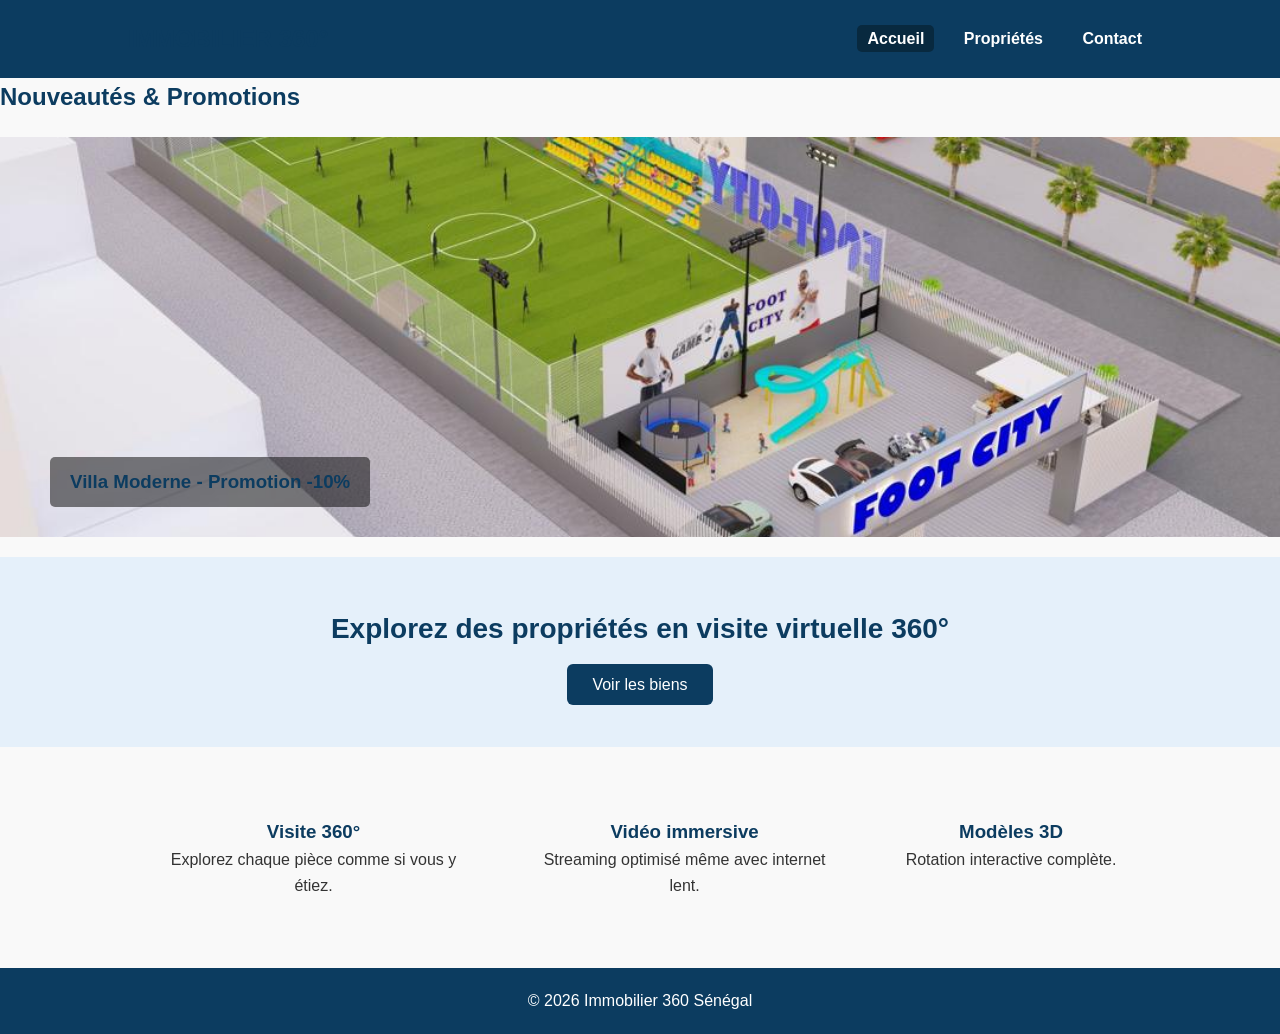
<file: index.html>
<!DOCTYPE html>
<html lang="fr">
<head>
<meta charset="UTF-8">
<meta name="viewport" content="width=device-width, initial-scale=1.0">
<title>Immobilier 360 Sénégal</title>
<link rel="stylesheet" href="style.css">
</head>
<body>

<header>
  <h1>IMMOBILIER 360°</h1>
  <nav>
    <a href="index.html" class="active">Accueil</a>
    <a href="properties.html">Propriétés</a>
    <a href="contact.html">Contact</a>
  </nav>
</header>

<section class="promo-section">
  <h2>Nouveautés & Promotions</h2>

  <div class="slider">

    <div class="slide active">
      <img src="IMG_1440.JPG" alt="Villa Moderne">
      <div class="slide-text">
        <h3>Villa Moderne - Promotion -10%</h3>
      </div>
    </div>

    <div class="slide">
      <img src="IMG_1441.JPG" alt="Appartement Luxe">
      <div class="slide-text">
        <h3>Appartement Luxe Almadies - Nouveau</h3>
      </div>
    </div>

    <div class="slide">
      <img src="IMG_1442.JPG" alt="Terrain Commercial">
      <div class="slide-text">
        <h3>Terrain Commercial Dakar - Offre Spéciale</h3>
      </div>
    </div>

    <div class="slide">
      <img src="IMG_1444.JPG" alt="Villa Premium">
      <div class="slide-text">
        <h3>Villa Premium - Nouvelle Construction</h3>
      </div>
    </div>

    <div class="slide">
      <img src="IMG_1445.JPG" alt="Appartement Moderne">
      <div class="slide-text">
        <h3>Appartement Moderne - Disponible</h3>
      </div>
    </div>

  </div>
</section>

<section class="hero">
  <h2>Explorez des propriétés en visite virtuelle 360°</h2>
  <a href="properties.html" class="btn">Voir les biens</a>
</section>

<section class="features">
  <div>
    <h3>Visite 360°</h3>
    <p>Explorez chaque pièce comme si vous y étiez.</p>
  </div>
  <div>
    <h3>Vidéo immersive</h3>
    <p>Streaming optimisé même avec internet lent.</p>
  </div>
  <div>
    <h3>Modèles 3D</h3>
    <p>Rotation interactive complète.</p>
  </div>
</section>

<script src="script.js"></script>

<footer>
  <p>© 2026 Immobilier 360 Sénégal</p>
</footer>

</body>
</html>
</file>
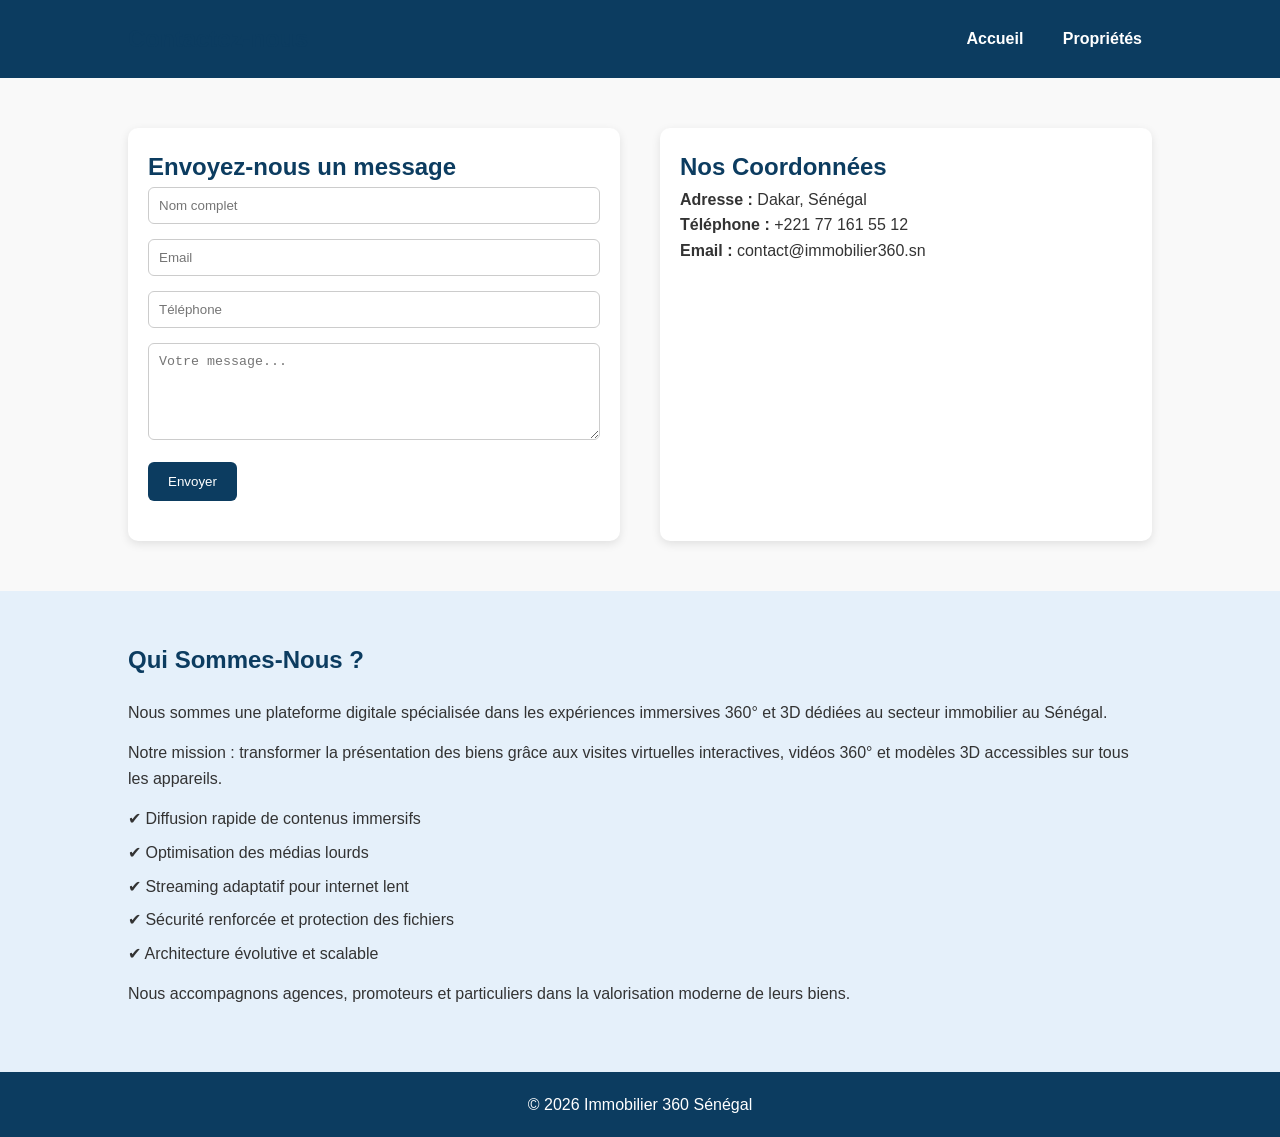
<file: contact.html>
<!DOCTYPE html>
<html lang="fr">
<head>
<meta charset="UTF-8">
<meta name="viewport" content="width=device-width, initial-scale=1.0">
<title>Contact - Immobilier 360</title>
<link rel="stylesheet" href="style.css">
</head>
<body>

<header>
  <h1>Contactez-nous</h1>
  <nav>
    <a href="index.html">Accueil</a>
    <a href="properties.html">Propriétés</a>
  </nav>
</header>

<section class="contact-section">
  <div class="contact-container">

    <div class="contact-form">
      <h2>Envoyez-nous un message</h2>
      <form action="#" method="POST">
        <input type="text" placeholder="Nom complet" required>
        <input type="email" placeholder="Email" required>
        <input type="tel" placeholder="Téléphone">
        <textarea placeholder="Votre message..." rows="5" required></textarea>
        <button type="submit">Envoyer</button>
      </form>
    </div>

    <div class="contact-info">
      <h2>Nos Coordonnées</h2>
      <p><strong>Adresse :</strong> Dakar, Sénégal</p>
      <p><strong>Téléphone :</strong> +221 77 161 55 12</p>
      <p><strong>Email :</strong> contact@immobilier360.sn</p>
      <div class="map">
        <iframe src="https://www.google.com/maps?q=Dakar,Senegal&output=embed"
                width="100%" height="250" style="border:0;" allowfullscreen="" loading="lazy">
        </iframe>
      </div>
    </div>

  </div>
</section>

<section class="about-section">
  <div class="about-container">
    <h2>Qui Sommes-Nous ?</h2>
    <p>Nous sommes une plateforme digitale spécialisée dans les expériences immersives 360° et 3D dédiées au secteur immobilier au Sénégal.</p>
    <p>Notre mission : transformer la présentation des biens grâce aux visites virtuelles interactives, vidéos 360° et modèles 3D accessibles sur tous les appareils.</p>
    <ul>
      <li>✔ Diffusion rapide de contenus immersifs</li>
      <li>✔ Optimisation des médias lourds</li>
      <li>✔ Streaming adaptatif pour internet lent</li>
      <li>✔ Sécurité renforcée et protection des fichiers</li>
      <li>✔ Architecture évolutive et scalable</li>
    </ul>
    <p>Nous accompagnons agences, promoteurs et particuliers dans la valorisation moderne de leurs biens.</p>
  </div>
</section>

<footer>
  <p>© 2026 Immobilier 360 Sénégal</p>
</footer>

</body>
</html>
</file>
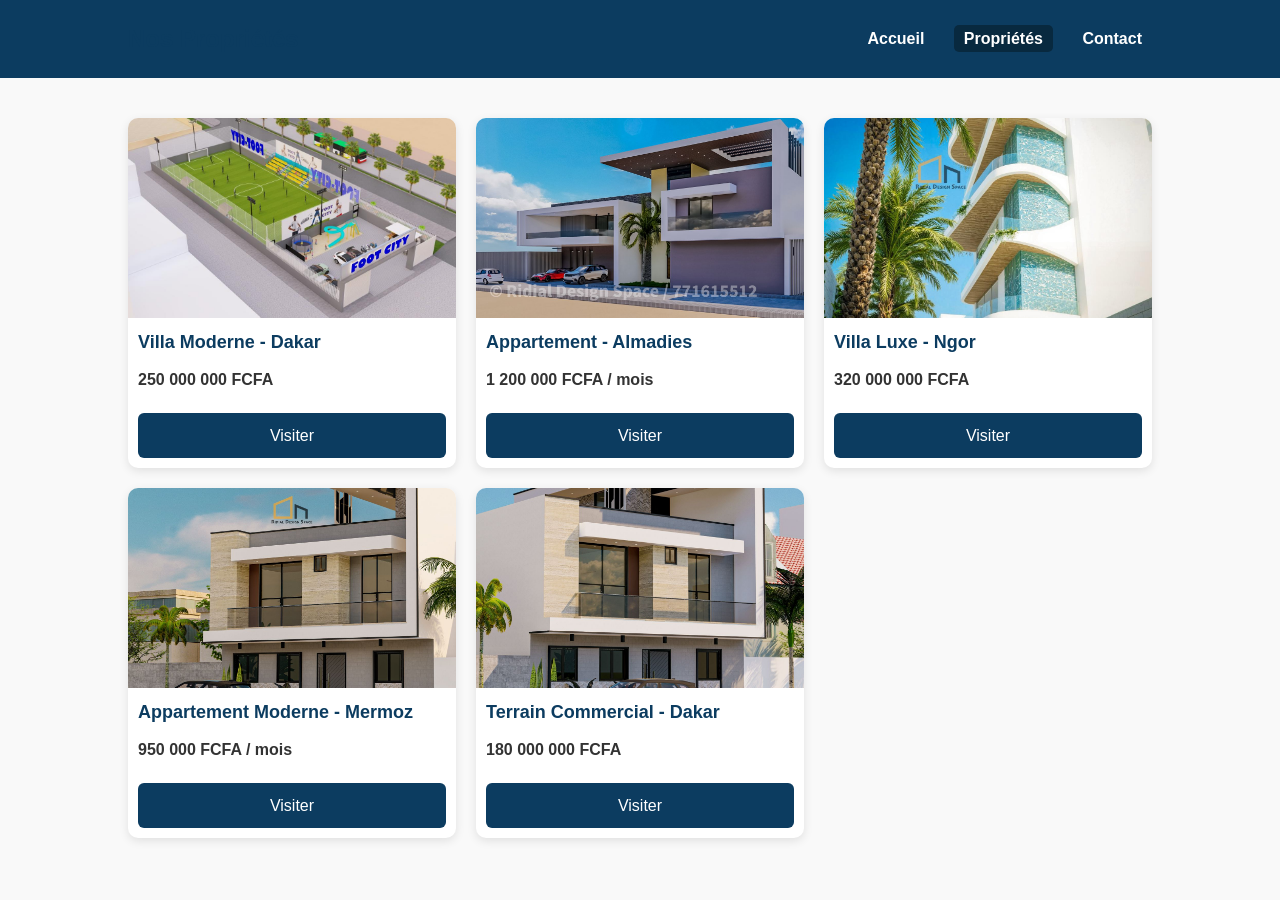
<file: properties.html>
<!DOCTYPE html>
<html lang="fr">
<head>
<meta charset="UTF-8">
<meta name="viewport" content="width=device-width, initial-scale=1.0">
<title>Nos Propriétés</title>
<link rel="stylesheet" href="style.css">
</head>
<body>

<header>
  <h1>Nos Propriétés</h1>
  <nav>
    <a href="index.html">Accueil</a>
    <a href="properties.html" class="active">Propriétés</a>
    <a href="contact.html">Contact</a>
  </nav>
</header>

<section class="grid">

  <div class="card">
    <img src="IMG_1440.JPG" alt="Villa Moderne Dakar">
    <h3>Villa Moderne - Dakar</h3>
    <p>250 000 000 FCFA</p>
    <a href="property.html" class="btn">Visiter</a>
  </div>

  <div class="card">
    <img src="IMG_1441.JPG" alt="Appartement Almadies">
    <h3>Appartement - Almadies</h3>
    <p>1 200 000 FCFA / mois</p>
    <a href="property.html" class="btn">Visiter</a>
  </div>

  <div class="card">
    <img src="IMG_1442.JPG" alt="Villa Luxe">
    <h3>Villa Luxe - Ngor</h3>
    <p>320 000 000 FCFA</p>
    <a href="property.html" class="btn">Visiter</a>
  </div>

  <div class="card">
    <img src="IMG_1444.JPG" alt="Appartement Moderne">
    <h3>Appartement Moderne - Mermoz</h3>
    <p>950 000 FCFA / mois</p>
    <a href="property.html" class="btn">Visiter</a>
  </div>

  <div class="card">
    <img src="IMG_1445.JPG" alt="Terrain Commercial">
    <h3>Terrain Commercial - Dakar</h3>
    <p>180 000 000 FCFA</p>
    <a href="property.html" class="btn">Visiter</a>
  </div>

</section>

</body>
</html>
</file>
<file: style.css>
/* ========================
   RESET ET TYPOGRAPHIE
======================== */
* {
  box-sizing: border-box;
  margin: 0;
  padding: 0;
}

body {
  font-family: Arial, sans-serif;
  line-height: 1.6;
  color: #333;
  background: #f9f9f9;
}

h1, h2, h3 {
  color: #0c3c60;
}

/* ========================
   HEADER
======================== */
header {
  background: #0c3c60;
  color: white;
  padding: 20px 10%;
  display: flex;
  justify-content: space-between;
  align-items: center;
  flex-wrap: wrap;
}

header h1 {
  font-size: 24px;
}

header nav a {
  color: white;
  text-decoration: none;
  margin-left: 15px;
  font-weight: bold;
  padding: 5px 10px;
  border-radius: 5px;
  transition: background 0.3s;
}

header nav a:hover,
header nav a.active {
  background: #08293f;
}

/* ========================
   SLIDER
======================== */
.slider {
  position: relative;
  overflow: hidden;
  max-width: 100%;
  margin: 20px auto;
  height: 400px;
}

.slide {
  position: absolute;
  width: 100%;
  height: 100%;
  opacity: 0;
  transition: opacity 1s ease-in-out;
}

.slide img {
  width: 100%;
  height: 100%;
  object-fit: cover;
}

.slide.active {
  opacity: 1;
}

.slide-text {
  position: absolute;
  bottom: 30px;
  left: 50px;
  background: rgba(0,0,0,0.5);
  padding: 10px 20px;
  border-radius: 5px;
  color: white;
}

/* ========================
   HERO
======================== */
.hero {
  text-align: center;
  padding: 50px 10%;
  background: #e5f0fa;
}

.hero h2 {
  font-size: 28px;
  margin-bottom: 20px;
}

.hero .btn {
  background: #0c3c60;
  color: white;
  text-decoration: none;
  padding: 12px 25px;
  border-radius: 6px;
  transition: background 0.3s;
}

.hero .btn:hover {
  background: #08293f;
}

/* ========================
   FEATURES
======================== */
.features {
  display: flex;
  justify-content: space-around;
  padding: 50px 10%;
  flex-wrap: wrap;
}

.features div {
  text-align: center;
  max-width: 300px;
  margin: 20px;
}

/* ========================
   GRID PROPRIETES
======================== */
.grid {
  display: grid;
  grid-template-columns: repeat(auto-fit, minmax(280px, 1fr));
  gap: 20px;
  padding: 40px 10%;
}

.card {
  background: white;
  border-radius: 10px;
  overflow: hidden;
  box-shadow: 0 3px 10px rgba(0,0,0,0.1);
  display: flex;
  flex-direction: column;
}

.card img {
  width: 100%;
  height: 200px;
  object-fit: cover;
}

.card h3 {
  margin: 10px;
  font-size: 18px;
  color: #0c3c60;
}

.card p {
  margin: 0 10px 10px;
  font-weight: bold;
}

.card .btn {
  margin: 10px;
  background: #0c3c60;
  color: white;
  padding: 10px;
  text-align: center;
  text-decoration: none;
  border-radius: 6px;
  transition: background 0.3s;
}

.card .btn:hover {
  background: #08293f;
}

/* ========================
   CONTACT
======================== */
.contact-section {
  padding: 50px 10%;
  display: flex;
  flex-wrap: wrap;
  gap: 40px;
  justify-content: center;
}

.contact-container {
  display: flex;
  flex-wrap: wrap;
  gap: 40px;
  width: 100%;
  justify-content: space-between;
}

.contact-form, .contact-info {
  background: white;
  padding: 20px;
  border-radius: 10px;
  flex: 1 1 300px;
  box-shadow: 0 3px 10px rgba(0,0,0,0.1);
}

.contact-form input,
.contact-form textarea {
  width: 100%;
  padding: 10px;
  margin-bottom: 15px;
  border-radius: 6px;
  border: 1px solid #ccc;
}

.contact-form button {
  background: #0c3c60;
  color: white;
  padding: 12px 20px;
  border: none;
  border-radius: 6px;
  cursor: pointer;
  transition: background 0.3s;
}

.contact-form button:hover {
  background: #08293f;
}

.map iframe {
  border-radius: 10px;
}

/* ========================
   ABOUT
======================== */
.about-section {
  background: #e5f0fa;
  padding: 50px 10%;
}

.about-container h2 {
  margin-bottom: 20px;
}

.about-container p {
  margin-bottom: 15px;
}

.about-container ul {
  list-style: none;
  margin-bottom: 15px;
}

.about-container ul li {
  margin-bottom: 8px;
}

/* ========================
   FOOTER
======================== */
footer {
  background: #0c3c60;
  color: white;
  text-align: center;
  padding: 20px 10%;
}

/* ========================
   RESPONSIVE
======================== */
@media(max-width:768px){
  .features {
    flex-direction: column;
    align-items: center;
  }
  .contact-container {
    flex-direction: column;
  }
  header {
    flex-direction: column;
    text-align: center;
  }
  header nav a {
    margin: 5px;
  }
}
</file>
